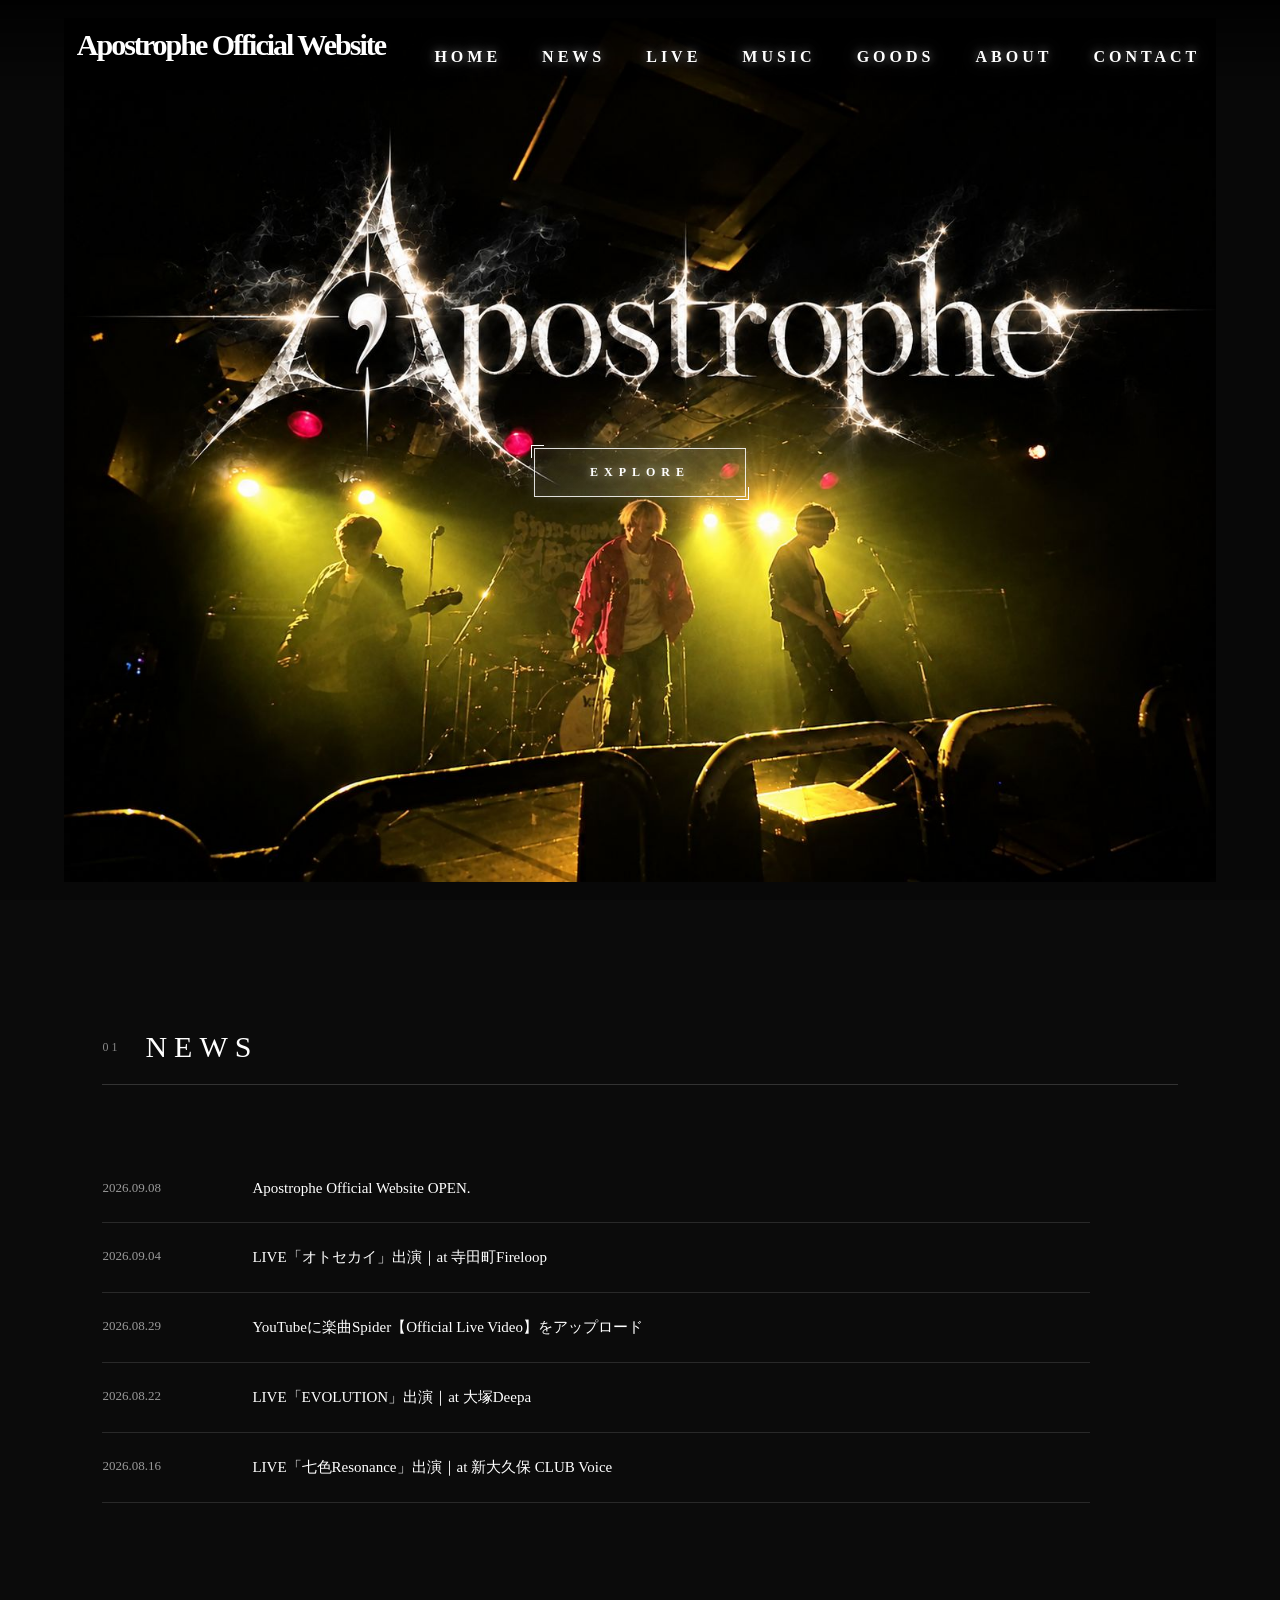
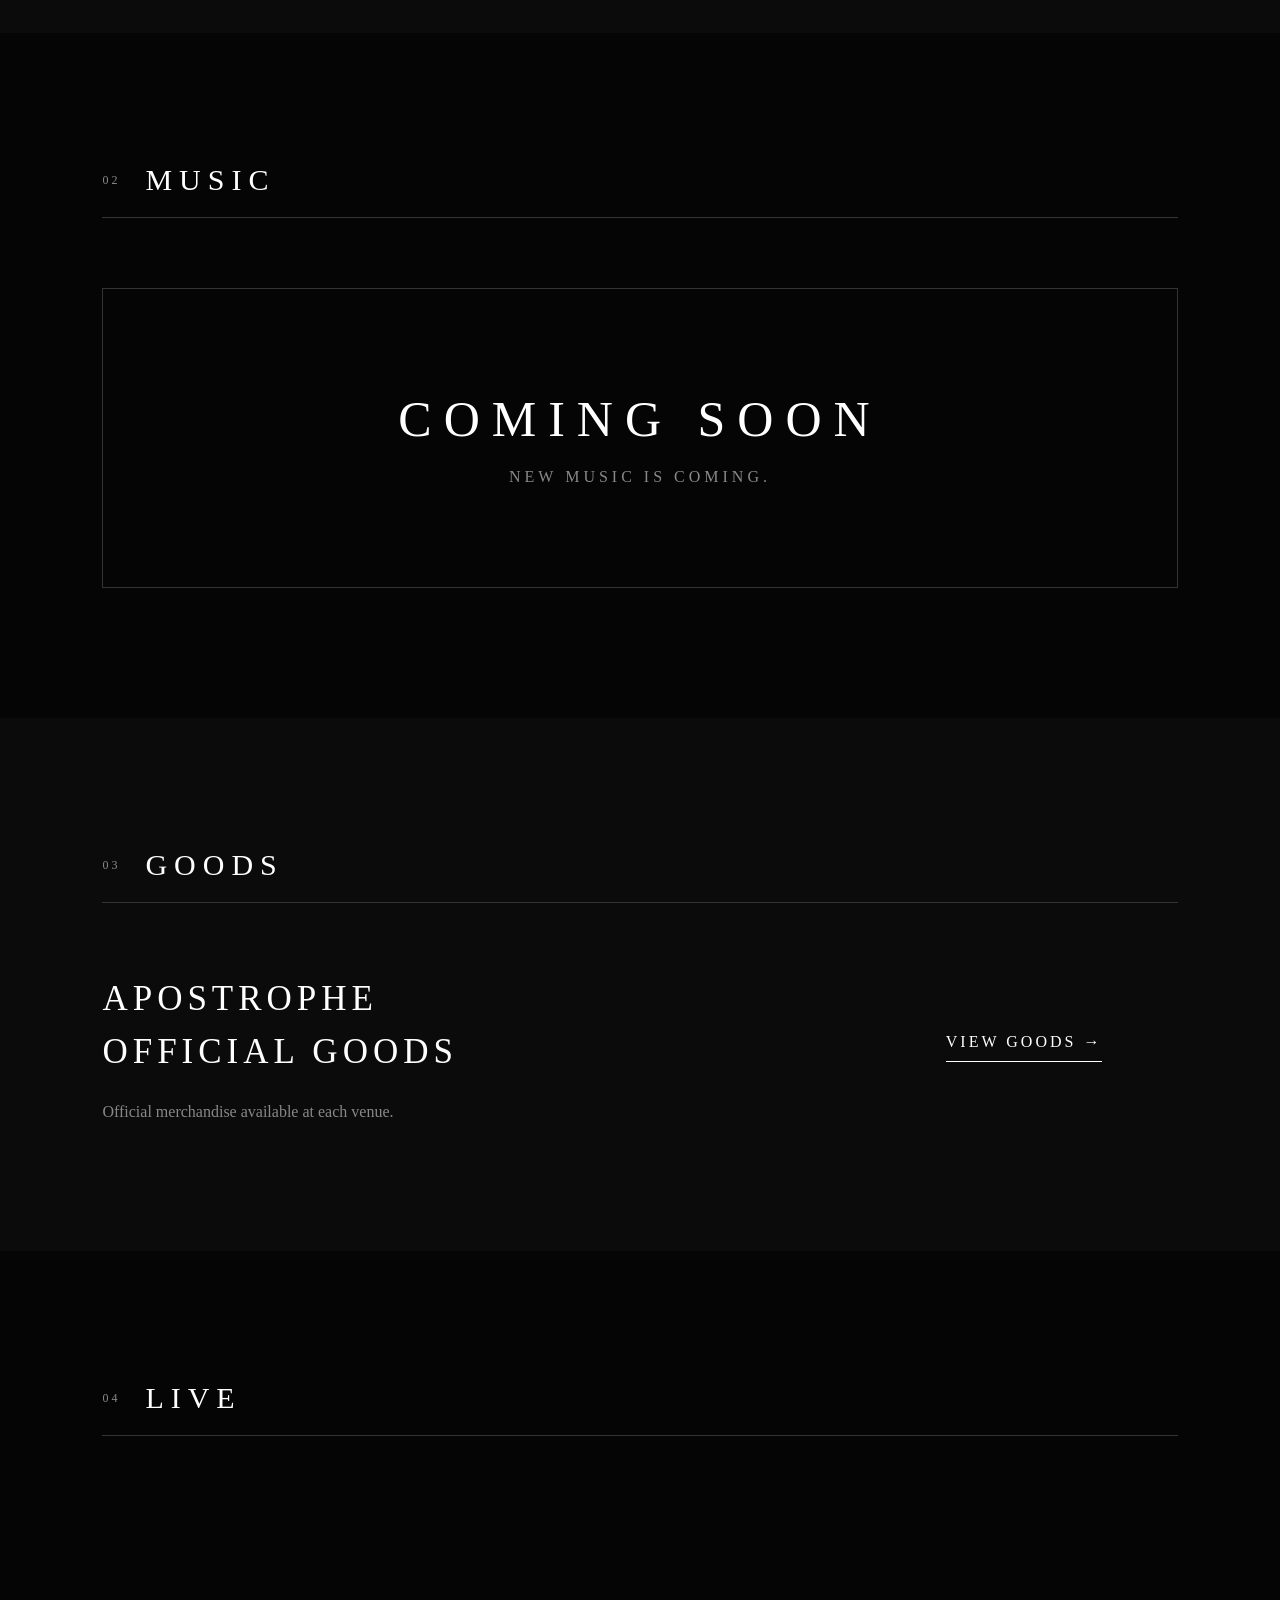
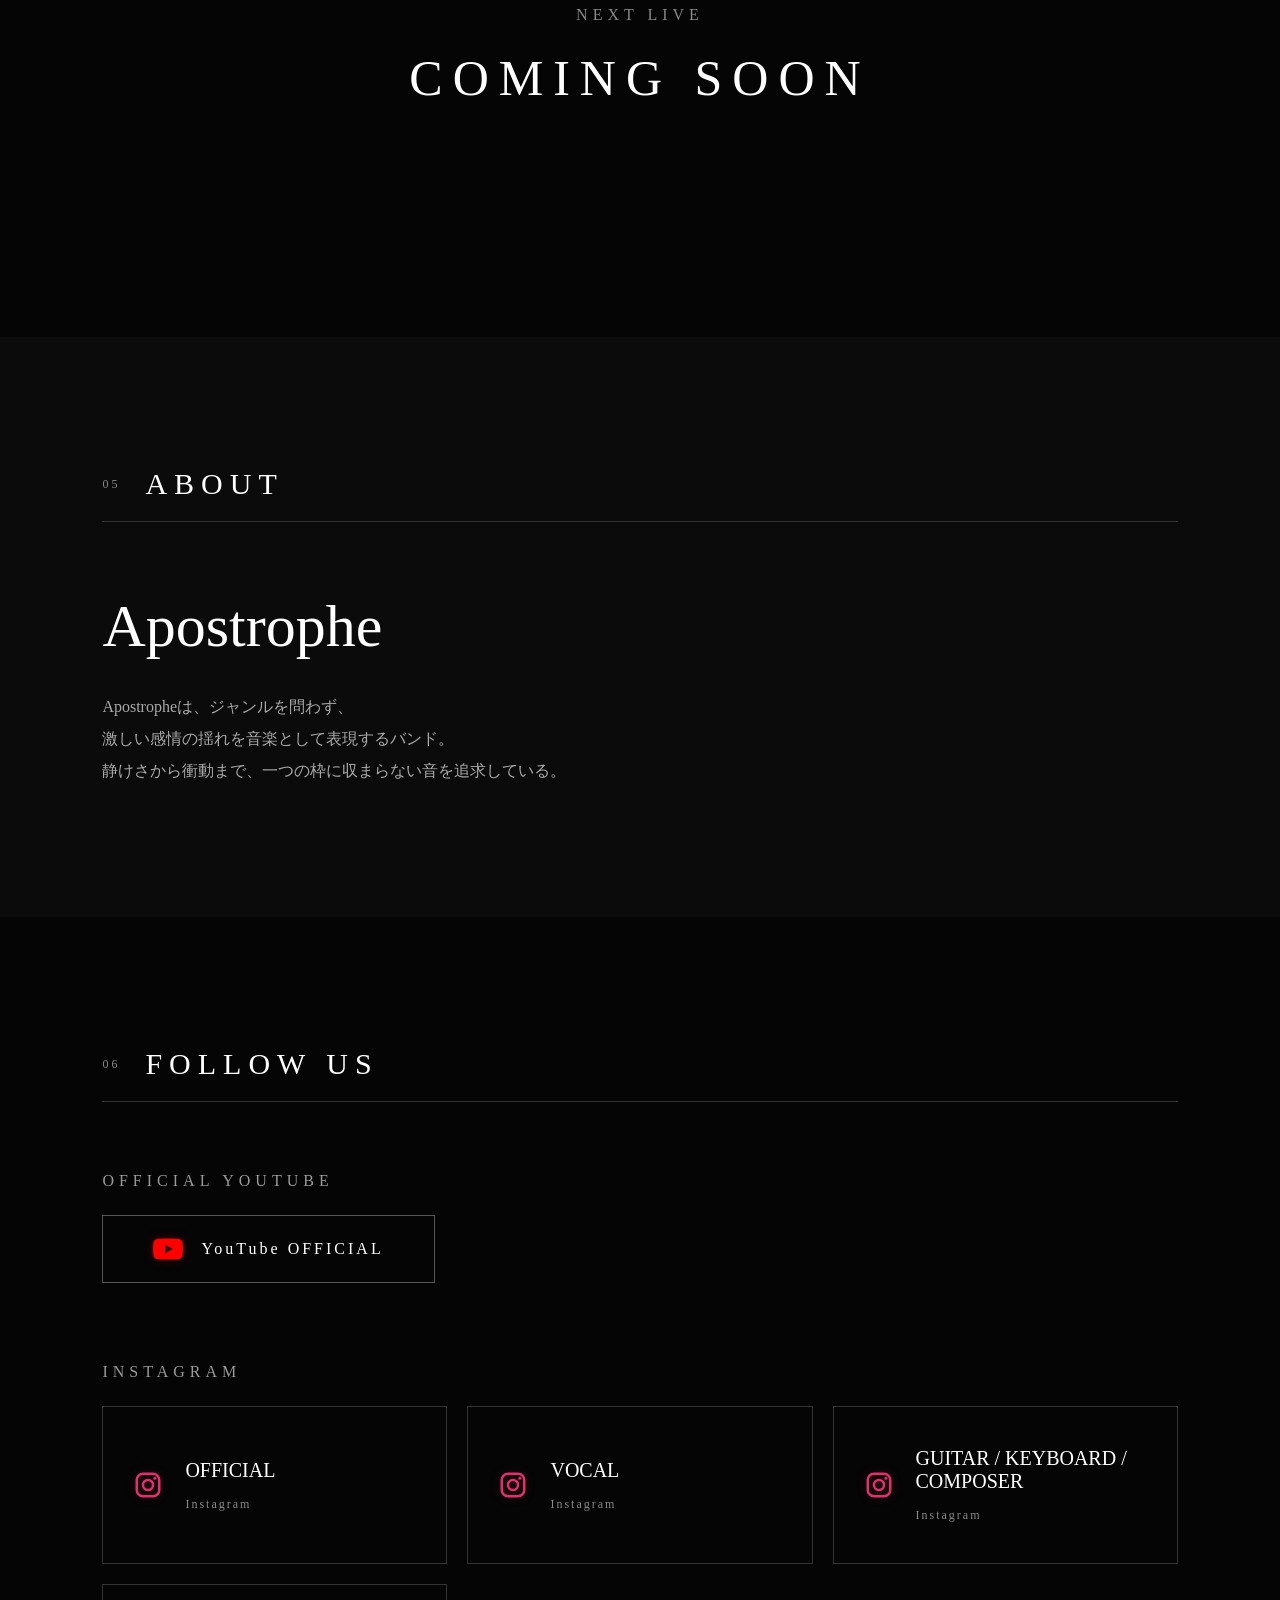
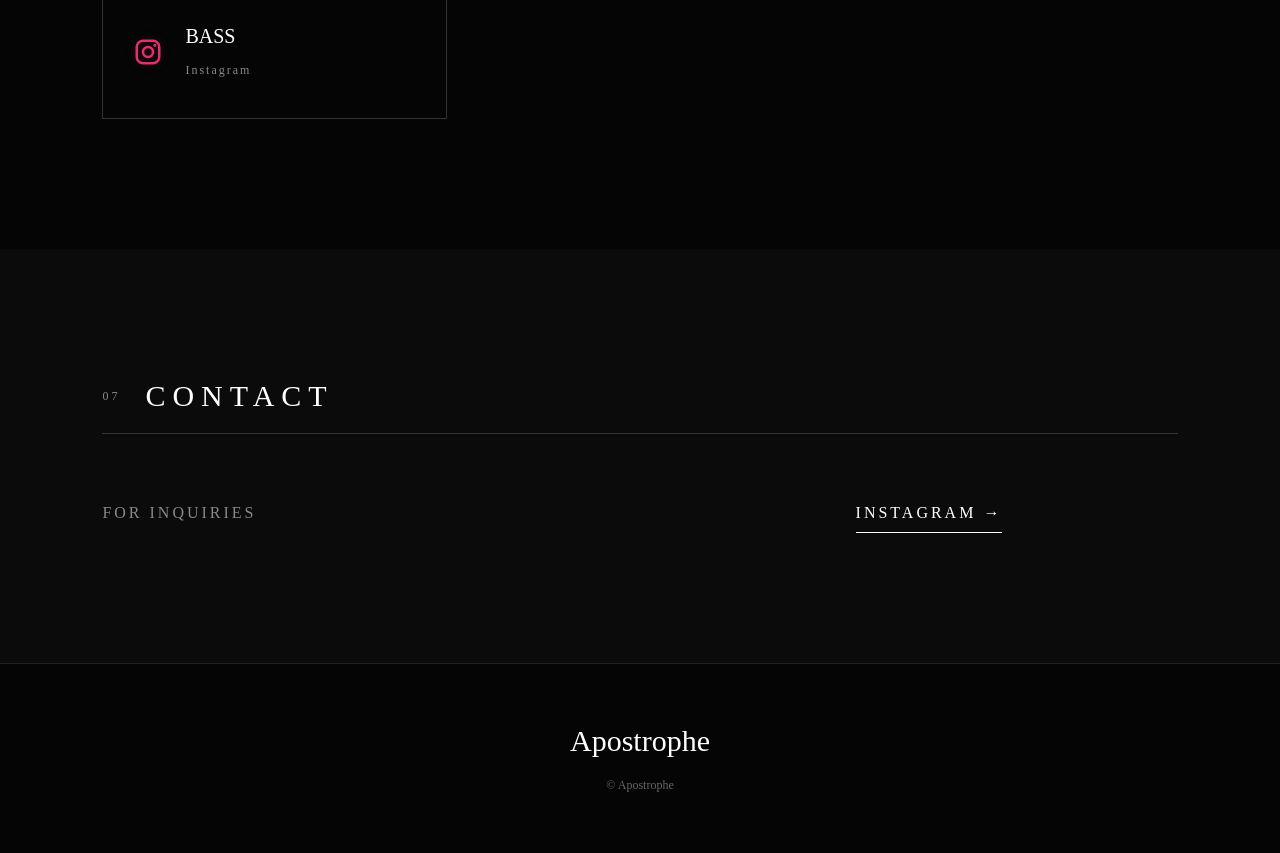
<file: index.html>
<!DOCTYPE html>
<html lang="ja">

<head>
    <meta charset="UTF-8">

    <meta name="viewport" content="width=device-width, initial-scale=1.0">

    <title>Apostrophe Official Website</title>

    <meta name="description" content="Apostrophe Official Website">

    <link rel="stylesheet" href="css/style.css?v=3">
</head>


<body>

    <!-- ====================
         HEADER
    ===================== -->

    <header class="header">

        <div class="logo">
            <a href="index.html">Apostrophe Official Website</a>
        </div>


        <nav class="navigation">

            <a href="#home">HOME</a>
            <a href="#news">NEWS</a>
            <a href="#live">LIVE</a>
            <a href="#music">MUSIC</a>
            <a href="goods.html">GOODS</a>
            <a href="#about">ABOUT</a>
            <a href="#contact">CONTACT</a>

        </nav>


        <!-- スマホ用メニュー -->

        <button class="menu-button">
            MENU
        </button>

    </header>



    <!-- ====================
         HERO
    ===================== -->

    <main>

        <section id="home" class="hero">

            <div class="hero-overlay"></div>


            <div class="hero-content">


                <a href="#music" class="hero-button">
                    EXPLORE
                </a>

            </div>


        </section>

        <!-- スマホ用ボタン -->
        <div class="mobile-actions">

            <button class="mobile-menu-button">
                MENU
            </button>

            <a href="#music" class="mobile-explore-button">
                EXPLORE
            </a>

        </div>



        <!-- ====================
             NEWS
        ===================== -->

        <section id="news" class="section">

            <div class="section-title">

                <span>01</span>

                <h2>NEWS</h2>

            </div>


            <div class="news-list">


                <article class="news-item">

                    <time>2026.09.08</time>

                    <p>
                        Apostrophe Official Website
                        OPEN.
                    </p>

                </article>

                <article class="news-item">

                    <time>2026.09.04</time>

                    <p>
                        <a href="https://www.instagram.com/apostrophe_official_/p/Dc7MAahH6AJ/" target="_blank"
                            rel="noopener noreferrer">

                            LIVE「オトセカイ」出演｜at 寺田町Fireloop

                        </a>
                    </p>

                </article>

                <article class="news-item">

                    <time>2026.08.29</time>

                    <p>
                        <a href="https://www.youtube.com/watch?v=tQZN_JYtsVo" target="_blank" rel="noopener noreferrer">
                            YouTubeに楽曲Spider【Official Live Video】をアップロード
                        </a>
                    </p>

                </article>

                <article class="news-item">

                    <time>2026.08.22</time>

                    <p>
                        <a href="https://www.instagram.com/p/DcbZEcOH0ez/?img_index=1" target="_blank"
                            rel="noopener noreferrer">

                            LIVE「EVOLUTION」出演｜at 大塚Deepa

                        </a>
                    </p>

                </article>

                <article class="news-item">

                    <time>2026.08.16</time>

                    <p>
                        <a href="https://www.instagram.com/p/DcIjLaDkTzb/?img_index=1" target="_blank"
                            rel="noopener noreferrer">

                            LIVE「七色Resonance」出演｜at 新大久保 CLUB Voice

                        </a>
                    </p>

                </article>

            </div>

        </section>



        <!-- ====================
             MUSIC
        ===================== -->

        <section id="music" class="section dark-section">

            <div class="section-title">

                <span>02</span>

                <h2>MUSIC</h2>

            </div>


            <div class="coming-soon">

                <p class="coming-title">
                    COMING SOON
                </p>

                <p>
                    NEW MUSIC IS COMING.
                </p>

            </div>

        </section>



        <!-- ====================
             GOODS
        ===================== -->

        <section id="goods" class="section">

            <div class="section-title">

                <span>03</span>

                <h2>GOODS</h2>

            </div>


            <div class="goods-content">

                <div>

                    <p class="goods-title">
                        APOSTROPHE<br>
                        OFFICIAL GOODS
                    </p>

                    <p>
                        Official merchandise
                        available at each venue.
                    </p>

                </div>


                <a href="goods.html" class="line-button">
                    VIEW GOODS →
                </a>

            </div>

        </section>



        <!-- ====================
             LIVE
        ===================== -->

        <section id="live" class="section dark-section">

            <div class="section-title">

                <span>04</span>

                <h2>LIVE</h2>

            </div>


            <div class="live-message">

                <p>
                    NEXT LIVE
                </p>

                <h3>
                    COMING SOON
                </h3>

            </div>

        </section>



        <!-- ====================
             ABOUT
        ===================== -->

        <section id="about" class="section">

            <div class="section-title">

                <span>05</span>

                <h2>ABOUT</h2>

            </div>


            <div class="about-text">

                <h3>
                    Apostrophe
                </h3>

                <p>
                    Apostropheは、ジャンルを問わず、<br>
                    激しい感情の揺れを音楽として表現するバンド。<br>
                    静けさから衝動まで、一つの枠に収まらない音を追求している。
                </p>


            </div>

        </section>



        <!-- ====================
     FOLLOW
===================== -->

        <section class="follow section dark-section">

            <div class="section-title">
                <span>06</span>
                <h2>FOLLOW US</h2>
            </div>


            <!-- YouTube -->

            <div class="official-social">

                <p>OFFICIAL YOUTUBE</p>

                <a href="https://www.youtube.com/@Apostrophe_ofi/videos" target="_blank" rel="noopener noreferrer"
                    class="social-button youtube-button">

                    <!-- YouTube Icon -->
                    <svg class="social-icon youtube-icon" viewBox="0 0 24 24" aria-hidden="true">

                        <path fill="currentColor"
                            d="M23.5 6.2a3 3 0 0 0-2.1-2.1C19.5 3.6 12 3.6 12 3.6s-7.5 0-9.4.5A3 3 0 0 0 .5 6.2 31 31 0 0 0 0 12a31 31 0 0 0 .5 5.8 3 3 0 0 0 2.1 2.1c1.9.5 9.4.5 9.4.5s7.5 0 9.4-.5a3 3 0 0 0 2.1-2.1A31 31 0 0 0 24 12a31 31 0 0 0-.5-5.8ZM9.6 15.6V8.4L15.8 12l-6.2 3.6Z" />

                    </svg>

                    <span>YouTube OFFICIAL</span>

                </a>

            </div>


            <!-- Instagram -->

            <div class="member-instagram">

                <p>INSTAGRAM</p>

                <div class="members">


                    <!-- OFFICIAL -->

                    <a href="https://www.instagram.com/apostrophe_official_/" target="_blank" rel="noopener noreferrer">

                        <svg class="social-icon instagram-icon" viewBox="0 0 24 24" aria-hidden="true">

                            <rect x="3" y="3" width="18" height="18" rx="5" fill="none" stroke="currentColor"
                                stroke-width="2" />

                            <circle cx="12" cy="12" r="4" fill="none" stroke="currentColor" stroke-width="2" />

                            <circle cx="17.5" cy="6.5" r="1.2" fill="currentColor" />

                        </svg>

                        <div>
                            OFFICIAL
                            <span>Instagram</span>
                        </div>

                    </a>


                    <!-- VOCAL -->

                    <a href="https://www.instagram.com/rintaro_apost/" target="_blank" rel="noopener noreferrer">

                        <svg class="social-icon instagram-icon" viewBox="0 0 24 24" aria-hidden="true">

                            <rect x="3" y="3" width="18" height="18" rx="5" fill="none" stroke="currentColor"
                                stroke-width="2" />

                            <circle cx="12" cy="12" r="4" fill="none" stroke="currentColor" stroke-width="2" />

                            <circle cx="17.5" cy="6.5" r="1.2" fill="currentColor" />

                        </svg>

                        <div>
                            VOCAL
                            <span>Instagram</span>
                        </div>

                    </a>


                    <!-- GUITAR / KEYBOARD / COMPOSER -->

                    <a href="https://www.instagram.com/kmits_utoshi/" target="_blank" rel="noopener noreferrer">

                        <svg class="social-icon instagram-icon" viewBox="0 0 24 24" aria-hidden="true">

                            <rect x="3" y="3" width="18" height="18" rx="5" fill="none" stroke="currentColor"
                                stroke-width="2" />

                            <circle cx="12" cy="12" r="4" fill="none" stroke="currentColor" stroke-width="2" />

                            <circle cx="17.5" cy="6.5" r="1.2" fill="currentColor" />

                        </svg>

                        <div>
                            GUITAR / KEYBOARD / COMPOSER
                            <span>Instagram</span>
                        </div>

                    </a>


                    <!-- BASS -->

                    <a href="https://www.instagram.com/bass_kaga/" target="_blank" rel="noopener noreferrer">

                        <svg class="social-icon instagram-icon" viewBox="0 0 24 24" aria-hidden="true">

                            <rect x="3" y="3" width="18" height="18" rx="5" fill="none" stroke="currentColor"
                                stroke-width="2" />

                            <circle cx="12" cy="12" r="4" fill="none" stroke="currentColor" stroke-width="2" />

                            <circle cx="17.5" cy="6.5" r="1.2" fill="currentColor" />

                        </svg>

                        <div>
                            BASS
                            <span>Instagram</span>
                        </div>

                    </a>

                </div>

            </div>

        </section>



        <!-- ====================
             CONTACT
        ===================== -->

        <section id="contact" class="section">

            <div class="section-title">

                <span>07</span>

                <h2>CONTACT</h2>

            </div>


            <div class="contact-content">

                <p>
                    FOR INQUIRIES
                </p>

                <a href="https://www.instagram.com/apostrophe_official_/" target="_blank" rel="noopener noreferrer">
                    INSTAGRAM →
                </a>

            </div>

        </section>

    </main>



    <!-- ====================
         FOOTER
    ===================== -->

    <footer>

        <div class="footer-logo">
            Apostrophe
        </div>

        <p>
            © Apostrophe
        </p>

    </footer>



    <script src="js/script.js"></script>

</body>

</html>
</file>
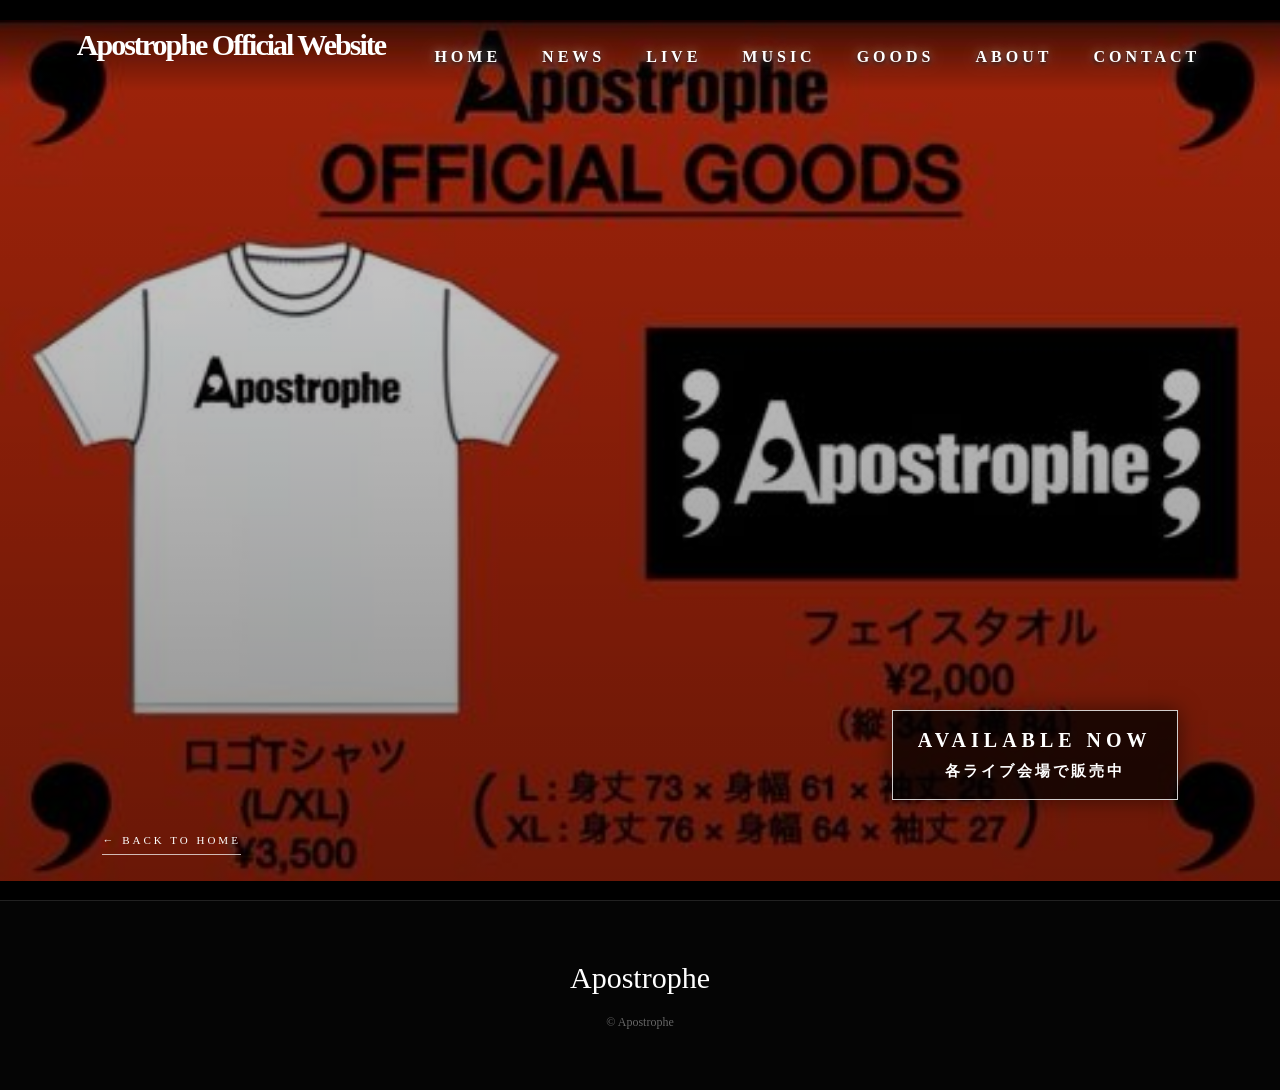
<file: goods.html>
<!DOCTYPE html>
<html lang="ja">

<head>

    <meta charset="UTF-8">

    <meta name="viewport"
        content="width=device-width, initial-scale=1.0">

    <title>GOODS | Apostrophe</title>

    <link rel="stylesheet" href="css/style.css">

</head>


<body class="goods-page-body">


    <header class="header">

        <div class="logo">

            <a href="index.html">
                Apostrophe Official Website
            </a>

        </div>


        <nav class="navigation">

            <a href="index.html#home">HOME</a>

            <a href="index.html#news">NEWS</a>

            <a href="index.html#live">LIVE</a>

            <a href="index.html#music">MUSIC</a>

            <a href="goods.html">GOODS</a>

            <a href="index.html#about">ABOUT</a>

            <a href="index.html#contact">CONTACT</a>

        </nav>


        <button class="menu-button">
            MENU
        </button>

    </header>


    <main>

        <section class="goods-hero">

            <div class="goods-overlay"></div>


            <div class="goods-message">

                <p class="goods-status">
                    AVAILABLE NOW
                </p>

                <p class="goods-sales">
                    各ライブ会場で販売中
                </p>

            </div>


            <a href="index.html"
               class="goods-back">

                ← BACK TO HOME

            </a>

        </section>

    </main>


    <footer>

        <div class="footer-logo">
            Apostrophe
        </div>

        <p>
            © Apostrophe
        </p>

    </footer>


</body>

</html>
</file>
<file: css/style.css>
/* ====================
  RESET
===================== */

* {
    margin: 0;
    padding: 0;
    box-sizing: border-box;
}


html {
    scroll-behavior: smooth;
}


body {
    background: #080808;
    color: #ffffff;
    font-family: "Times New Roman",
        "Yu Mincho",
        serif;
}


a {
    color: inherit;
    text-decoration: none;
}



/* ====================
  HEADER
===================== */

.header {

    position: fixed;

    top: 0;
    left: 0;

    width: 100%;

    height: 90px;

    display: flex;

    align-items: center;

    justify-content: space-between;

    padding: 0 6%;

    z-index: 100;

    background:
        linear-gradient(to bottom,
            rgba(0, 0, 0, 0.8),
            transparent);

}


.logo {

    font-size: 30px;

    font-weight: bold;

    letter-spacing: -2px;

}


.navigation {
    display: flex;
    align-items: center;
    gap: 35px;

    /* 右上メニュー全体を下へ */
    transform: translateY(12px);
}

.navigation a {
    position: relative;

    font-family: "Times New Roman", "Yu Mincho", serif;
    font-size: 16px;
    font-weight: bold;
    letter-spacing: 4px;

    color: #ffffff;
    padding: 10px 3px;

    text-shadow:
        0 2px 5px #000,
        0 0 8px rgba(255, 255, 255, 0.5),
        0 0 18px rgba(255, 255, 255, 0.25);

    transition: 0.35s ease;
}


/* 下の装飾ライン */
.navigation a::after {
    content: "";

    position: absolute;
    left: 50%;
    bottom: 3px;

    width: 0;
    height: 1px;

    background: #ffffff;

    box-shadow:
        0 0 6px rgba(255, 255, 255, 0.8),
        0 0 12px rgba(255, 255, 255, 0.4);

    transform: translateX(-50%);

    transition: width 0.35s ease;
}


/* マウスを乗せた時 */
.navigation a:hover {
    opacity: 1;

    letter-spacing: 5px;

    text-shadow:
        0 0 6px rgba(255, 255, 255, 0.8),
        0 0 15px rgba(255, 255, 255, 0.45);
}

.navigation a:hover::after {
    width: 100%;
}

.menu-button {

    display: none;

    background: none;

    border: none;

    color: white;

    letter-spacing: 2px;

}

.mobile-actions {
    display: none;
}



/* ====================
  HERO
===================== */

.hero {

    position: relative;

    height: 100vh;

    min-height: 700px;

    display: flex;

    align-items: center;

    justify-content: center;

    text-align: center;

    background-image:
        url("../images/hero.jpg");

    background-size: cover;
    background-size: 90% auto;

    background-repeat: no-repeat;

    background-position: center;

    background-color: #080808;

}


.hero-overlay {

    position: absolute;

    inset: 0;

    background:
        linear-gradient(rgba(0, 0, 0, 0.35),
            rgba(0, 0, 0, 0.7) rgba(0, 0, 0, 0.22),
            rgba(0, 0, 0, 0.48));

}


.hero-content {

    position: relative;

    z-index: 2;

}


.hero-subtitle {

    font-size: 12px;
    font-size: 18px;

    letter-spacing: 8px;

    font-weight: bold;

    margin-bottom: 40px;

    letter-spacing: 6px;
    text-shadow:
        0 2px 10px rgba(0, 0, 0, 0.8);

    margin-bottom: 30px;
    transform: translateY(50px);

}


.hero h1 {

    font-size: clamp(70px, 12vw, 180px);

    font-weight: normal;

    letter-spacing: -7px;

    line-height: 1;

    text-shadow:
        0 0 20px rgba(255, 255, 255, 0.4);

}


.hero-tagline {

    margin-top: 30px;

    font-size: 13px;

    letter-spacing: 7px;

}


.hero-button {
    position: relative;
    display: inline-block;

    margin-top: 45px;
    padding: 16px 55px;

    color: #ffffff;

    border: 1px solid rgba(255, 255, 255, 0.85);

    font-family: "Times New Roman", "Yu Mincho", serif;
    font-size: 12px;
    font-weight: bold;
    letter-spacing: 6px;

    background:
        linear-gradient(135deg,
            rgba(255, 255, 255, 0.03),
            rgba(255, 255, 255, 0.12),
            rgba(255, 255, 255, 0.03));

    box-shadow:
        0 0 12px rgba(255, 255, 255, 0.15),
        inset 0 0 12px rgba(255, 255, 255, 0.05);

    text-shadow:
        0 0 8px rgba(255, 255, 255, 0.7);

    transition:
        background 0.4s ease,
        box-shadow 0.4s ease,
        transform 0.4s ease,
        letter-spacing 0.4s ease;
}


/* 四隅の装飾 */
.hero-button::before,
.hero-button::after {
    content: "";
    position: absolute;

    width: 12px;
    height: 12px;

    transition: 0.4s ease;
}

.hero-button::before {
    top: -4px;
    left: -4px;

    border-top: 1px solid #ffffff;
    border-left: 1px solid #ffffff;
}

.hero-button::after {
    right: -4px;
    bottom: -4px;

    border-right: 1px solid #ffffff;
    border-bottom: 1px solid #ffffff;
}


/* マウスを乗せた時 */
.hero-button:hover {
    color: #ffffff;

    background:
        linear-gradient(135deg,
            rgba(255, 255, 255, 0.08),
            rgba(255, 255, 255, 0.20),
            rgba(255, 255, 255, 0.08));

    box-shadow:
        0 0 15px rgba(255, 255, 255, 0.35),
        0 0 35px rgba(255, 255, 255, 0.18),
        inset 0 0 15px rgba(255, 255, 255, 0.08);

    letter-spacing: 8px;

    transform: translateY(-3px);
}

.hero-button:hover::before {
    top: -7px;
    left: -7px;
}

.hero-button:hover::after {
    right: -7px;
    bottom: -7px;
}


.scroll {

    position: absolute;

    bottom: 35px;

    left: 50%;

    transform: translateX(-50%);

    font-size: 10px;

    letter-spacing: 5px;

}


.scroll span {

    display: block;

    margin-top: 10px;

    font-size: 20px;

}



/* ====================
  SECTION
===================== */

.section {

    padding: 130px 8%;

    background: #0b0b0b;

}


.dark-section {

    background: #050505;

}


.section-title {

    display: flex;

    align-items: center;

    gap: 25px;

    margin-bottom: 70px;

    border-bottom: 1px solid #333;

    padding-bottom: 20px;

}


.section-title span {

    font-size: 12px;

    color: #888;

    letter-spacing: 3px;

}


.section-title h2 {

    font-size: 30px;

    font-weight: normal;

    letter-spacing: 7px;

}



/* ====================
  NEWS
===================== */

.news-list {
    max-width: 1000px;

    /* だいたい5件分の高さ */
    max-height: 390px;

    /* 5件を超えたら縦スクロール */
    overflow-y: auto;

    /* 横スクロールは出さない */
    overflow-x: hidden;

    /* スクロールバー分の余白 */
    padding-right: 12px;
}

/* ====================
   NEWS SCROLLBAR
===================== */

.news-list::-webkit-scrollbar {
    width: 5px;
}

.news-list::-webkit-scrollbar-track {
    background: #111111;
}

.news-list::-webkit-scrollbar-thumb {
    background: #444444;
    border-radius: 10px;
}

.news-list::-webkit-scrollbar-thumb:hover {
    background: #777777;
}


.news-item {

    display: grid;

    grid-template-columns: 150px 1fr;

    padding: 25px 0;

    border-bottom: 1px solid #292929;

}


.news-item time {

    color: #999;

    font-size: 13px;

}


.news-item p {

    font-size: 15px;

}



/* ====================
  MUSIC
===================== */

.coming-soon {

    min-height: 300px;

    display: flex;

    flex-direction: column;

    justify-content: center;

    align-items: center;

    border: 1px solid #333;

}


.coming-title {

    font-size: 50px;

    letter-spacing: 12px;

}


.coming-soon p:last-child {

    margin-top: 20px;

    color: #888;

    letter-spacing: 4px;

}



/* ====================
  GOODS
===================== */

.goods-content {

    display: flex;

    justify-content: space-between;

    align-items: center;

    max-width: 1000px;

}


.goods-title {

    font-size: 35px;

    letter-spacing: 5px;

    line-height: 1.5;

}


.goods-content p:not(.goods-title) {

    margin-top: 25px;

    color: #888;

}


.line-button {

    border-bottom: 1px solid white;

    padding-bottom: 10px;

    letter-spacing: 3px;

}



/* ====================
  LIVE
===================== */

.live-message {

    text-align: center;

    padding: 100px 0;

}


.live-message p {

    letter-spacing: 5px;

    color: #888;

}


.live-message h3 {

    margin-top: 25px;

    font-size: 50px;

    letter-spacing: 10px;

    font-weight: normal;

}



/* ====================
  ABOUT
===================== */

.about-text {

    max-width: 700px;

}


.about-text h3 {

    font-size: 60px;

    font-weight: normal;

}


.about-text p {

    margin-top: 30px;

    line-height: 2;

    color: #aaa;

}



/* ====================
  FOLLOW
===================== */

.official-social {

    margin-bottom: 80px;

}


.official-social>p,
.member-instagram>p {

    letter-spacing: 5px;

    margin-bottom: 25px;

    color: #999;

}


.social-button {

    display: inline-block;

    border: 1px solid #555;

    padding: 18px 50px;

    letter-spacing: 3px;

    transition: 0.3s;

}


.social-button:hover {

    background: white;

    color: black;

}


.members {

    display: grid;

    grid-template-columns:
        repeat(3, 1fr);

    gap: 20px;

}


.members a {

    padding: 40px 30px;

    border: 1px solid #333;

    font-size: 20px;

    transition: 0.3s;

}


.members a:hover {

    border-color: white;

}


.members span {

    display: block;

    margin-top: 15px;

    font-size: 12px;

    color: #888;

    letter-spacing: 2px;

}



/* ====================
  CONTACT
===================== */

.contact-content {

    display: flex;

    justify-content: space-between;

    max-width: 900px;

}


.contact-content p {

    color: #888;

    letter-spacing: 3px;

}


.contact-content a {

    border-bottom: 1px solid white;

    padding-bottom: 10px;

    letter-spacing: 3px;

}



/* ====================
  FOOTER
===================== */

footer {

    padding: 60px 8%;

    text-align: center;

    border-top: 1px solid #222;

    background: #050505;

}


.footer-logo {

    font-size: 30px;

    margin-bottom: 20px;

}


footer p {

    color: #666;

    font-size: 12px;

}



/* ====================
  MOBILE
  ===================== */

@media (max-width: 768px) {

    body {
        background: #080808;
    }

    .header {
        height: 70px;
        padding: 0 6%;
    }

    .logo {
        font-size: 24px;
    }

    .navigation {
        display: none;
    }

    .menu-button {
        display: block;
        cursor: pointer;
        font-size: 12px;
    }

    /* HERO */
    .hero {
        min-height: 650px;
        background-size: 90% auto;
        background-position: center;
    }

    .hero h1 {
        font-size: 70px;
        letter-spacing: -4px;
    }

    .hero-subtitle {
        font-size: 18px;
        letter-spacing: 6px;
    }

    .hero-tagline {
        font-size: 13px;
        letter-spacing: 7px;
    }

    /* PCと同じ黒系デザイン */
    .section {
        padding: 90px 7%;
        background: #0b0b0b;
        color: #ffffff;
    }

    .dark-section {
        background: #050505;
        color: #ffffff;
    }

    .section-title {
        margin-bottom: 70px;
        padding-bottom: 20px;
    }

    .section-title h2 {
        font-size: 23px;
    }

    /* NEWS */
    .news-list {
        max-width: 100%;
        max-height: 420px;
    }

    .news-item {
        grid-template-columns: 1fr;
        gap: 10px;
        padding: 25px 0;
        background: transparent;
        color: #ffffff;
    }

    /* MUSIC */
    .coming-soon {
        background: transparent;
        color: #ffffff;
    }

    .coming-title {
        font-size: 27px;
        letter-spacing: 6px;
    }

    /* GOODS */
    .goods-content {
        display: block;
    }

    .line-button {
        display: inline-block;
        margin-top: 40px;
    }

    /* LIVE */
    .live-message {
        background: transparent;
        color: #ffffff;
    }

    .live-message h3 {
        font-size: 30px;
    }

    /* ABOUT */
    .about-text h3 {
        font-size: 45px;
    }

    /* FOLLOW */
    .members {
        grid-template-columns: 1fr;
    }

    /* CONTACT */
    .contact-content {
        display: block;
    }

    .contact-content a {
        display: inline-block;
        margin-top: 30px;
    }

    footer {
        background: #050505;
        color: #ffffff;
    }

}

/* ====================
   GOODS HERO PAGE
===================== */

.goods-page-body {

    background: #000;

}


/* GOODS背景 */

.goods-hero {

    position: relative;

    width: 100%;

    min-height: 100vh;

    background-image:
        url("../images/goods.jpg");

    /* 画像全体を表示 */
    background-size: contain;

    background-repeat: no-repeat;

    background-position: center;

    background-color: #000;

    display: flex;

    align-items: flex-end;

    justify-content: flex-end;

    padding: 0 8% 100px;

}


/* 写真を少し暗くする */

.goods-overlay {

    position: absolute;

    inset: 0;

    background:
        linear-gradient(to bottom,
            rgba(0, 0, 0, 0.15),
            rgba(0, 0, 0, 0.45));

}


/* 販売中メッセージ */

.goods-message {

    position: relative;

    z-index: 2;

    text-align: center;

    padding: 18px 25px;

    background: rgba(0, 0, 0, 0.75);

    border: 1px solid rgba(255, 255, 255, 0.8);

    box-shadow:
        0 0 20px rgba(0, 0, 0, 0.5);

}


.goods-status {

    font-size: 20px;

    font-weight: bold;

    letter-spacing: 5px;

}


.goods-sales {

    margin-top: 10px;

    font-size: 15px;

    font-weight: bold;

    letter-spacing: 3px;

}


/* HOMEへ戻る */

.goods-back {

    position: absolute;

    left: 8%;

    bottom: 45px;

    z-index: 2;

    font-size: 11px;

    letter-spacing: 3px;

    border-bottom: 1px solid rgba(255, 255, 255, 0.7);

    padding-bottom: 8px;

}



/* ====================
   GOODS MOBILE
===================== */

@media (max-width: 768px) {

    .goods-hero {

        min-height: 100vh;

        padding: 0 7% 90px;

        background-size: contain;

        background-position: center center;

    }


    .goods-message {

        padding: 14px 18px;

    }


    .goods-status {

        font-size: 13px;

        letter-spacing: 3px;

    }


    .goods-sales {

        font-size: 12px;

        letter-spacing: 2px;

    }


    .goods-back {

        left: 7%;

        bottom: 35px;

        font-size: 9px;

    }

}

/* ====================
   MOBILE MENU
   ==================== */

@media (max-width: 768px) {

    .navigation.menu-open {
        display: flex !important;
        position: fixed;
        top: 70px;
        left: 0;
        width: 100%;
        flex-direction: column;
        align-items: center;
        gap: 0;
        padding: 20px 0;
        background: rgba(0, 0, 0, 0.96);
        border-top: 1px solid #333;
        z-index: 999;
    }

    .navigation.menu-open a {
        display: block;
        width: 100%;
        padding: 18px 0;
        text-align: center;
        font-size: 12px;
        letter-spacing: 4px;
    }

    /* ====================
   MOBILE HERO
===================== */

    .header {
        height: 70px;
        padding: 0 6%;
    }

    /* 左上タイトル */
    .logo {
        font-size: 20px;
        letter-spacing: 0;
    }

    /* PCナビを隠す */
    .navigation {
        display: none;
    }

    /* 右上MENUも隠す */
    .menu-button {
        display: none;
    }


    /* HERO */
    .hero {
        height: auto;
        min-height: 0;

        margin-top: 70px;

        /* 写真を大きく */
        background-size: 110% auto;
        background-position: center;
        background-repeat: no-repeat;

        /* スマホで写真の高さを確保 */
        aspect-ratio: 4 / 3;
    }


    /* 写真上の文字を全部消す */
    .hero-subtitle,
    .hero-button,
    .scroll,
    .hero-tagline {
        display: none;
    }


    /* ====================
   写真下の操作エリア
===================== */

    .mobile-actions {
        display: flex;

        justify-content: center;
        align-items: center;

        gap: 20px;

        padding: 28px 7% 35px;

        background: #080808;
    }


    /* MENU / EXPLORE 共通 */
    .mobile-menu-button,
    .mobile-explore-button {
        width: 145px;

        padding: 15px 10px;

        background: transparent;

        border: 1px solid rgba(255, 255, 255, 0.7);

        color: #ffffff;

        font-family: "Times New Roman", "Yu Mincho", serif;
        font-size: 14px;
        font-weight: bold;
        letter-spacing: 4px;

        text-align: center;

        box-shadow:
            0 0 10px rgba(255, 255, 255, 0.12);

        cursor: pointer;
    }

}

/* ====================
   SOCIAL ICON
===================== */


/* アイコン共通 */

.social-icon {
    width: 30px;
    height: 30px;

    flex-shrink: 0;

    transition:
        color 0.3s ease,
        transform 0.3s ease,
        filter 0.3s ease;
}


/* ====================
   YouTube
===================== */

.youtube-button {
    display: inline-flex;
    align-items: center;

    gap: 18px;
}


/* YouTubeアイコン */

.youtube-icon {
    width: 30px;
    height: 30px;

    /* YouTubeカラー */
    color: #ff0000;

    filter:
        drop-shadow(0 0 5px rgba(255, 0, 0, 0.25));
}


/* YouTubeボタンにマウスを乗せた時 */

.youtube-button:hover .youtube-icon {
    color: #ff0000;

    transform: scale(1.12);

    filter:
        drop-shadow(0 0 8px rgba(255, 0, 0, 0.65));
}


/* ====================
   Instagram
===================== */


/* Instagramカード */

.members a {
    display: flex;
    align-items: center;

    gap: 22px;

    padding: 40px 30px;
}


/* Instagramアイコン */

.instagram-icon {
    width: 30px;
    height: 30px;

    /* Instagram系カラー */
    color: #e1306c;

    filter:
        drop-shadow(0 0 5px rgba(225, 48, 108, 0.20));
}


/* Instagramカードにマウスを乗せた時 */

.members a:hover .instagram-icon {
    color: #e1306c;

    transform: scale(1.12);

    filter:
        drop-shadow(0 0 8px rgba(225, 48, 108, 0.55));
}


/* ====================
   SNSカード Hover
===================== */


/* Instagramカード */

.members a:hover {
    border-color: rgba(255, 255, 255, 0.8);

    background:
        rgba(255, 255, 255, 0.02);
}


/* YouTubeボタン */

.youtube-button:hover {
    border-color: rgba(255, 255, 255, 0.8);
}


/* ====================
   MOBILE
===================== */

@media (max-width: 768px) {

    .social-icon {
        width: 26px;
        height: 26px;
    }


    .youtube-icon {
        width: 28px;
        height: 28px;
    }


    .instagram-icon {
        width: 28px;
        height: 28px;
    }


    .members a {
        gap: 18px;
    }

}

@media (max-width: 768px) {

    .social-icon {
        display: block !important;

        width: 28px !important;
        height: 28px !important;

        min-width: 28px !important;
        min-height: 28px !important;

        opacity: 1 !important;
        visibility: visible !important;
    }

    .youtube-icon path {
        fill: #ff0000 !important;
    }

    .instagram-icon rect {
        stroke: #e1306c !important;
    }

    .instagram-icon circle {
        stroke: #e1306c !important;
    }

    .instagram-icon circle:last-child {
        fill: #e1306c !important;
        stroke: none !important;
    }
}
</file>
